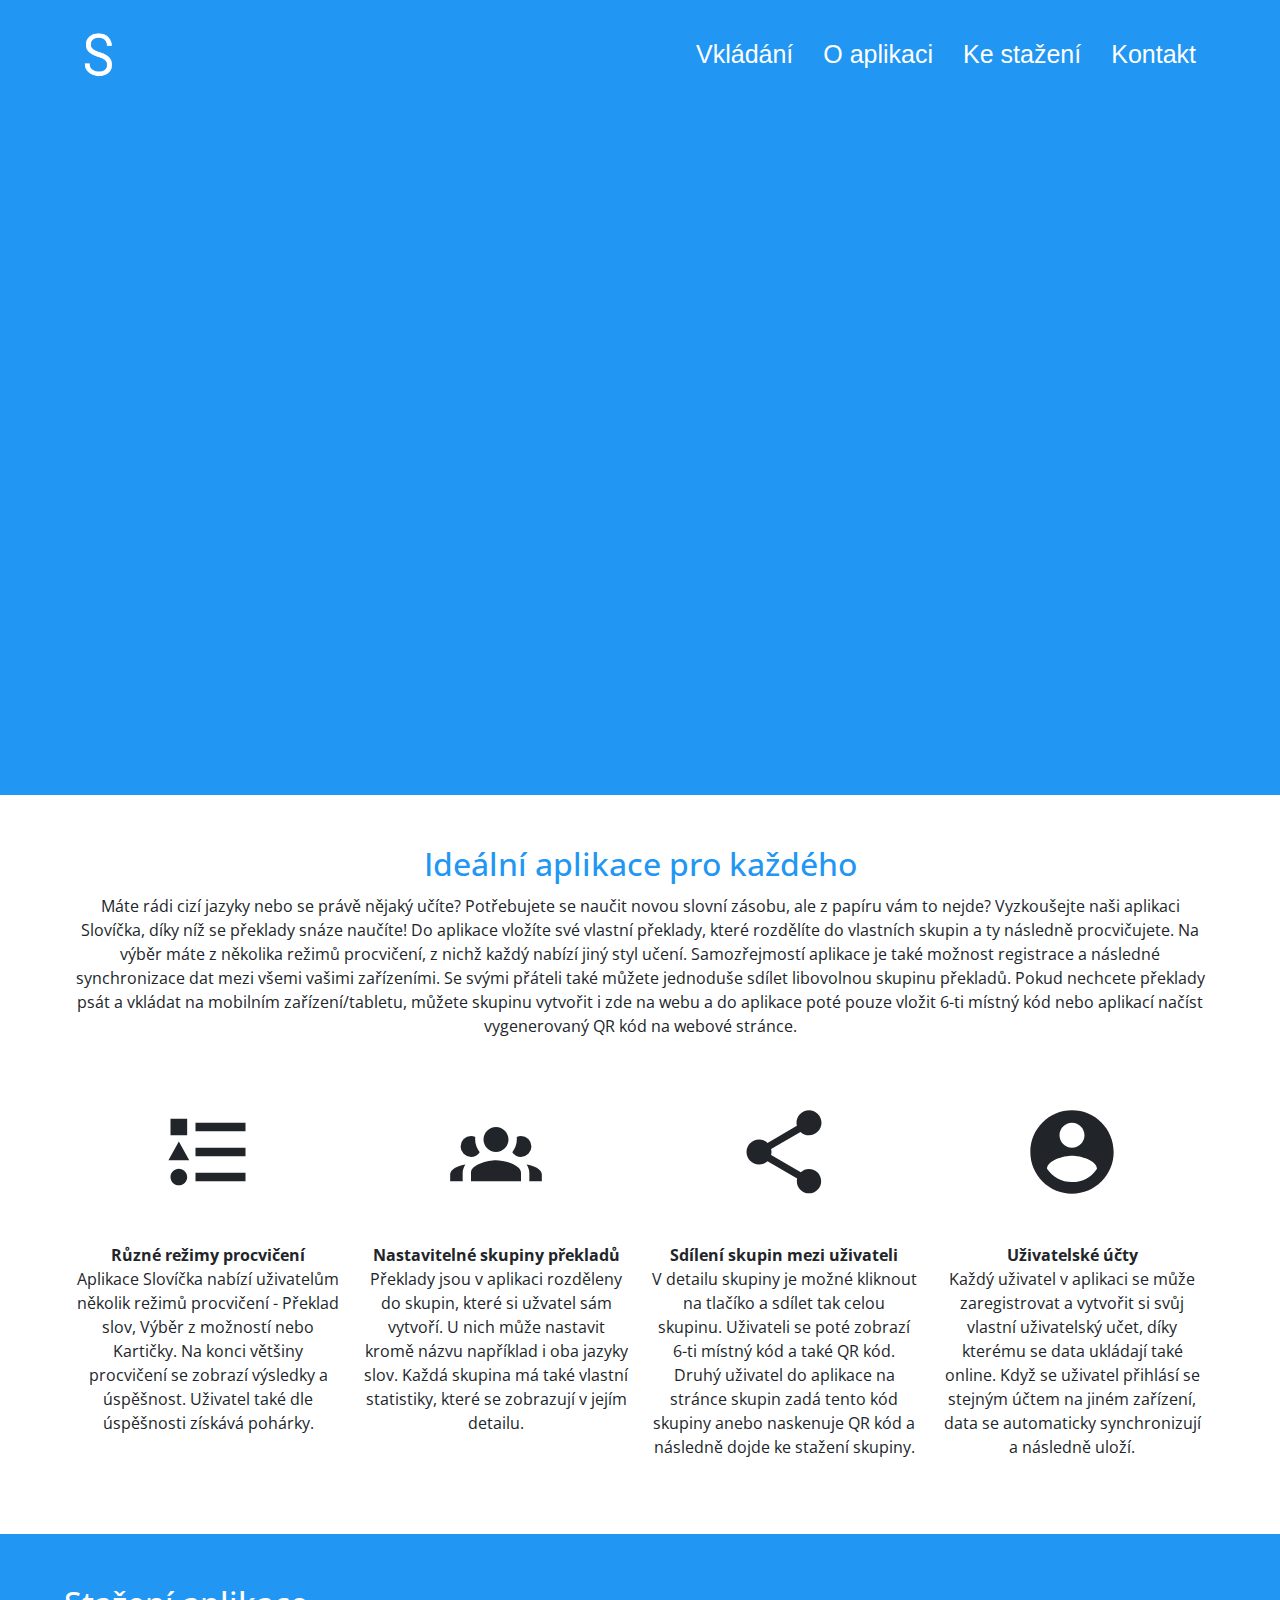
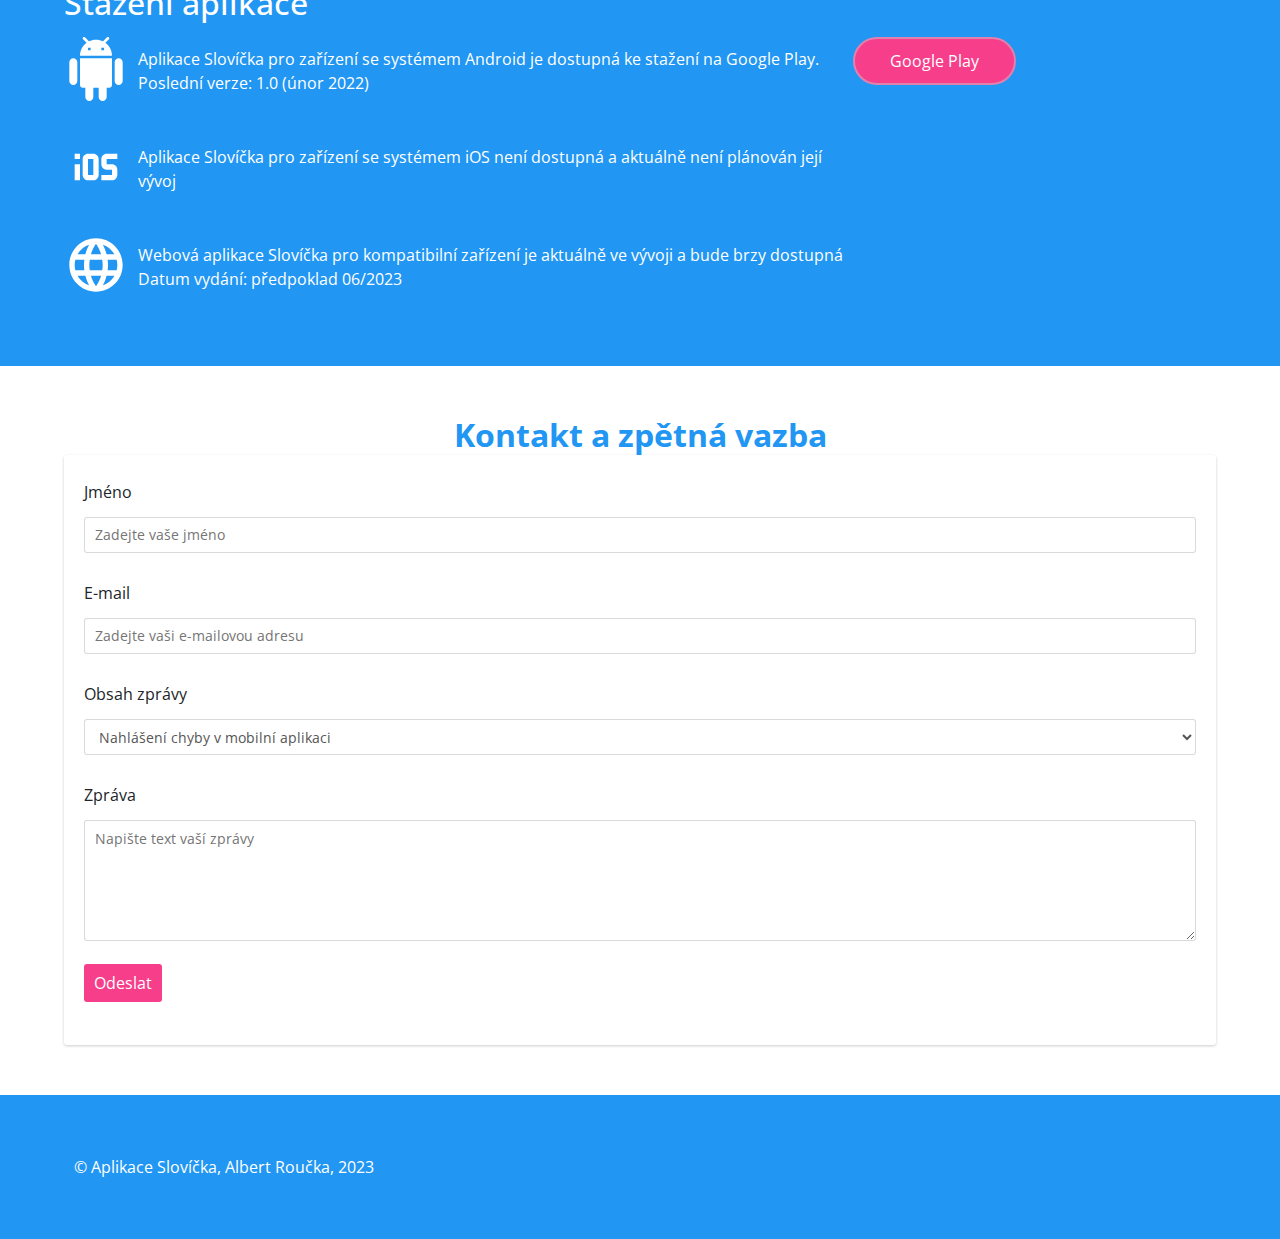
<file: index.html>
<!DOCTYPE html>
<html>
    <head>
        <meta charset="utf-8">
        <meta http-equiv="x-ua-compatible" content="ie=edge">
        <meta name="viewport" content="width=device-width, initial-scale=1, viewport-fit=cover">

        <title>Aplikace Slovíčka</title>

        <meta name="description" content="Webová stránka výukové aplikace Slovíčka">
        <meta name="generator" content="Aplikace Slovíčka">

        <!-- Apple Stuff -->
        <meta name="apple-mobile-web-app-capable" content="yes">
        <meta name="apple-mobile-web-app-status-bar-style" content="black">
        <meta name="apple-mobile-web-app-title" content="Aplikace Slovíčka">

        <!-- Google / Search Engine Tags -->
        <meta itemprop="name" content="Aplikace Slovíčka">
        <meta itemprop="description" content="Webová stránka výukové aplikace Slovíčka">
        <meta itemprop="image" content="https://cdn.grapedrop.com/uebe33058c580403ba062418fd8e8e3df/p4b1bd4970b824a638fb2b8897fffd896/ogimage.jpeg?1674572818">

        <!-- MS Tile - for Microsoft apps-->
        <meta name="msapplication-TileImage" content="https://cdn.grapedrop.com/uebe33058c580403ba062418fd8e8e3df/p4b1bd4970b824a638fb2b8897fffd896/ogimage.jpeg?1674572818">

        <!-- Facebook Meta Tags -->
        <meta property="og:type" content="website">
        <meta property="og:title" content="Aplikace Slovíčka">
        <meta property="og:description" content="Webová stránka výukové aplikace Slovíčka">
        <meta property="og:image" content="https://cdn.grapedrop.com/uebe33058c580403ba062418fd8e8e3df/p4b1bd4970b824a638fb2b8897fffd896/ogimage.jpeg?1674572818">
        <meta property="og:url" content="http://86446b0.grapedrop.net">

        <!-- Twitter Meta Tags -->
        <meta name="twitter:card" content="summary_large_image">
        <meta name="twitter:title" content="Aplikace Slovíčka">
        <meta name="twitter:description" content="Webová stránka výukové aplikace Slovíčka">
        <meta name="twitter:image" content="https://cdn.grapedrop.com/uebe33058c580403ba062418fd8e8e3df/p4b1bd4970b824a638fb2b8897fffd896/ogimage.jpeg?1674572818">

        <link rel="preconnect" href="https://fonts.gstatic.com">
        <link rel="icon" type="image/png" href="/images/favicon-32x32.png">

        <script type="application/ld+json">
        {
            "@context":"http://schema.org",
            "@type":"WebPage",
            "url":"http://86446b0.grapedrop.net",
            "description":"Webová stránka výukové aplikace Slovíčka",
            "name":"Aplikace Slovíčka",
            "image":"https://cdn.grapedrop.com/uebe33058c580403ba062418fd8e8e3df/p4b1bd4970b824a638fb2b8897fffd896/ogimage.jpeg?1674572818"
        }
        </script>

        <link rel="stylesheet" href="https://stackpath.bootstrapcdn.com/bootstrap/4.3.1/css/bootstrap.min.css">
        <link rel="stylesheet" href="https://fonts.googleapis.com/css?family=Open+Sans:regular,300,600,800,700&amp;subset=latin&amp;display=swap"/>

        <script>
            window._formUrl = "";
            window.__gRecapKey = "";
            window.postJQCnt = [];
            window.postJQ = function() {
                window._jqloaded = 1;
                postJQCnt.forEach(function(fn) { fn && fn() })
            }
        </script>

        <style>
            body { margin: 0; padding: 0; overflow-x: hidden; }
        </style>
        <style data-css-anim>
            [data-anim-type]:not([data-anim-done]) { opacity: 0; }
        </style>

        <link rel="stylesheet" href="styles/base.css">
        <link rel="stylesheet" href="styles/index-style.css">
    </head>

    <body>
        <div id="c1263" class="gpd-navbar">
            <div id="ikqk" class="gpd-container">
                <div id="ipkp" class="gdp-row">
                    <div id="iglc" class="cell"><a id="i9hyh" href="index.html" class="gpd-link-box"><img
                                alt="playstore.png"
                                src="images/playstore.png"
                                id="i38prt" /></a></div>
                    <div id="igsl" class="cell gpd-navbar__menu"><a id="imgk" href="" class="gpd-icon"><svg
                                xmlns="http://www.w3.org/2000/svg" viewBox="0 0 24 24">
                                <path d="M3 6h18v2H3V6m0 5h18v2H3v-2m0 5h18v2H3v-2z"></path>
                            </svg></a></div>
                    <div id="ixeqi" class="cell gpd-navbar__items">
                        <div id="iezcd" class="gdp-row gpd-navbar__items-grid">
                            <div id="i8fo2" class="cell gpd-navbar__item"><a id="ioibb" href="insertgroup.html"
                                    class="gpd-navbar__item-link">Vkládání<br></a></div>
                            <div id="iz47am" class="cell gpd-navbar__item"><a href="#about" id="ibo3u1"
                                    class="gpd-navbar__item-link">O aplikaci<br></a></div>
                            <div id="ibekjv" class="cell gpd-navbar__item"><a href="#download" id="ihsmlf"
                                    class="gpd-navbar__item-link">Ke stažení<br></a></div>
                            <div class="cell gpd-navbar__item"><a id="i0y7i" href="#contact"
                                    class="gpd-navbar__item-link">Kontakt<br></a></div>
                        </div>
                    </div>
                </div>
            </div>
        </div>
        <section id="iomr5" class="gpd-section">
            <div id="ir7vl" class="gpd-container">
                <div id="ipyfv" class="gdp-row">
                    <div id="id5vk" data-anim-type="fadeInLeft" class="cell">
                        <h1 id="it1eh" class="gpd-header">Výuková aplikace pro snadné učení slovní zásoby cizích jazyků</h1>
                        <div id="ib9jg" class="gpd-text">Jednoduchá intuitivní aplikace, díky které můžete jednoduše procvičovat
                            své vložené překlady, které si můžete dle libosti přizpůsobit. V aplikaci se také každý uživatel
                            může zaregistrovat a synchronizovat poté svá data.</div>
                        <div id="igk9h" class="gpd-divider"></div>
                        <a id="if18g" href="https://www.google.cz/" class="gpd-link">Google Play<br></a>
                        <a href="insertgroup.html" id="ihi3ed" class="gpd-link">Vkládání<br></a>
                    </div>
                    <div id="i2wgr" class="cell"><img id="ih2al"
                            src="/images/mobileapp.png"
                            data-anim-type="fadeInRight"/>
                    </div>
                </div>
            </div>
        </section>
        <section id="about" class="gpd-section">
            <div id="invtpd" class="gpd-container gpd-cnt">
                <h1 id="iodh9o" class="gpd-header" style="text-align: center;">Ideální aplikace pro každého</h1>
                <div id="i0j3d4" class="gpd-text">Máte rádi cizí jazyky nebo se právě nějaký učíte? Potřebujete se naučit novou
                    slovní zásobu, ale z papíru vám to nejde? Vyzkoušejte naši aplikaci Slovíčka, díky níž se překlady snáze
                    naučíte! Do aplikace vložíte své vlastní překlady, které rozdělíte do vlastních skupin a ty následně
                    procvičujete. Na výběr máte z několika režimů procvičení, z nichž každý nabízí jiný styl učení.
                    Samozřejmostí aplikace je také možnost registrace a následné synchronizace dat mezi všemi vašimi zařízeními.
                    Se svými přáteli také můžete jednoduše sdílet libovolnou skupinu překladů. Pokud nechcete překlady psát a
                    vkládat na mobilním zařízení/tabletu, můžete skupinu vytvořit i zde na webu a do aplikace poté pouze vložit
                    6-ti místný kód nebo aplikací načíst vygenerovaný QR kód na webové stránce.<br><br></div>
                <div id="i1p694" class="gdp-row gpd-grid">
                    <div id="i17ubj" class="cell gpd-clm">
                        <div id="ipo9i6" class="gdp-row gpd-grid">
                            <div class="cell gpd-clm"></div>
                            <div class="cell gpd-clm">
                                <p style="text-align:center;"><span id="i5bp4e" class="gpd-icon"><svg
                                            xmlns="http://www.w3.org/2000/svg" viewBox="0 0 24 24">
                                            <path
                                                d="M5 9.5L7.5 14h-5L5 9.5M3 4h4v4H3V4m2 16c1.1 0 2-.9 2-2s-.9-2-2-2-2 .9-2 2 .9 2 2 2M9 5v2h12V5H9m0 14h12v-2H9v2m0-6h12v-2H9v2z">
                                            </path>
                                        </svg></span></p>
                            </div>
                            <div class="cell gpd-clm"></div>
                        </div>
                        <div id="ixiq0u" class="gpd-text"><strong>Různé režimy procvičení</strong><br>Aplikace Slovíčka nabízí
                            uživatelům několik režimů procvičení - Překlad slov, Výběr z možností nebo Kartičky. Na konci
                            většiny procvičení se zobrazí výsledky a úspěšnost. Uživatel také dle úspěšnosti získává pohárky.
                        </div>
                    </div>
                    <div id="ivm4i4" class="cell gpd-clm">
                        <div id="i597cs" class="gdp-row gpd-grid">
                            <div class="cell gpd-clm"></div>
                            <div class="cell gpd-clm">
                                <p style="text-align:center;"><span id="ipr2g7" class="gpd-icon"><svg
                                            xmlns="http://www.w3.org/2000/svg" viewBox="0 0 24 24">
                                            <path
                                                d="M12 6c-1.66 0-3 1.34-3 3s1.34 3 3 3 3-1.34 3-3-1.34-3-3-3M6 8.17a2.5 2.5 0 0 0 0 5c.88 0 1.65-.46 2.09-1.14C7.42 11.18 7 10.15 7 9c0-.2 0-.4.04-.6-.32-.15-.67-.23-1.04-.23m12 0c-.37 0-.72.08-1.04.23.04.2.04.4.04.6 0 1.15-.42 2.18-1.09 3.03A2.49 2.49 0 0 0 18 13.17a2.5 2.5 0 0 0 0-5M12 14c-2 0-6 1-6 3v2h12v-2c0-2-4-3-6-3m-7.33.97C3 15.26 1 16.04 1 17.33V19h3v-2c0-.78.29-1.47.67-2.03m14.66 0c.38.56.67 1.25.67 2.03v2h3v-1.67c0-1.29-2-2.07-3.67-2.36z">
                                            </path>
                                        </svg></span></p>
                            </div>
                            <div class="cell gpd-clm"></div>
                        </div>
                        <div id="ie5naj" class="gpd-text"><strong>Nastavitelné skupiny překladů</strong><br>Překlady jsou v
                            aplikaci rozděleny do skupin, které si užvatel sám vytvoří. U nich může nastavit kromě názvu
                            například i oba jazyky slov. Každá skupina má také vlastní statistiky, které se zobrazují v jejím
                            detailu.<br></div>
                    </div>
                    <div id="ijmt2i" class="cell gpd-clm">
                        <div id="i8n5w5" class="gdp-row gpd-grid">
                            <div class="cell gpd-clm"></div>
                            <div class="cell gpd-clm">
                                <p style="text-align:center;"><span id="ig3ghn" class="gpd-icon"><svg
                                            xmlns="http://www.w3.org/2000/svg" viewBox="0 0 24 24">
                                            <path
                                                d="M18 16.08c-.76 0-1.44.3-1.96.77L8.91 12.7c.05-.23.09-.46.09-.7 0-.24-.04-.47-.09-.7l7.05-4.11c.54.5 1.25.81 2.04.81 1.66 0 3-1.34 3-3s-1.34-3-3-3-3 1.34-3 3c0 .24.04.47.09.7L8.04 9.81C7.5 9.31 6.79 9 6 9c-1.66 0-3 1.34-3 3s1.34 3 3 3c.79 0 1.5-.31 2.04-.81l7.12 4.15c-.05.21-.08.43-.08.66 0 1.61 1.31 2.91 2.92 2.91 1.61 0 2.92-1.3 2.92-2.91s-1.31-2.92-2.92-2.92z">
                                            </path>
                                        </svg></span></p>
                            </div>
                            <div class="cell gpd-clm"></div>
                        </div>
                        <div id="ikec5u" class="gpd-text"><strong>Sdílení skupin mezi uživateli</strong><br>V detailu skupiny je
                            možné kliknout na tlačíko a sdílet tak celou skupinu. Uživateli se poté zobrazí 6-ti místný kód a
                            také QR kód. Druhý uživatel do aplikace na stránce skupin zadá tento kód skupiny anebo naskenuje QR
                            kód a následně dojde ke stažení skupiny.</div>
                    </div>
                    <div id="iyeitg" class="cell gpd-clm">
                        <div id="ihs8yo" class="gdp-row gpd-grid">
                            <div class="cell gpd-clm"></div>
                            <div class="cell gpd-clm">
                                <p style="text-align:center;"><span id="i43uyb" class="gpd-icon"><svg
                                            xmlns="http://www.w3.org/2000/svg" viewBox="0 0 24 24">
                                            <path
                                                d="M12 19.2c-2.5 0-4.71-1.28-6-3.2.03-2 4-3.1 6-3.1s5.97 1.1 6 3.1a7.232 7.232 0 0 1-6 3.2M12 5c1.66 0 3 1.34 3 3s-1.34 3-3 3-3-1.34-3-3 1.34-3 3-3m0-3C6.48 2 2 6.48 2 12s4.48 10 10 10 10-4.48 10-10c0-5.53-4.5-10-10-10z">
                                            </path>
                                        </svg></span></p>
                            </div>
                            <div class="cell gpd-clm"></div>
                        </div>
                        <div id="iiygjl" class="gpd-text"><strong>​​​​​​​Uživatelské účty</strong><br>Každý uživatel v aplikaci
                            se může zaregistrovat a vytvořit si svůj vlastní uživatelský učet, díky kterému se data ukládají
                            také online. Když se uživatel přihlásí se stejným účtem na jiném zařízení, data se automaticky
                            synchronizují a následně uloží.</div>
                    </div>
                </div>
            </div>
        </section>
        <section id="download" class="gpd-section">
            <div id="iniyzc" class="gpd-container gpd-cnt">
                <h1 id="i7aymc" class="gpd-header">Stažení aplikace</h1>
                <div id="ic59dk" class="gdp-row gpd-grid">
                    <div id="iep0r" class="cell gpd-clm"><span id="itf205" class="gpd-icon"><svg
                                xmlns="http://www.w3.org/2000/svg" viewBox="0 0 24 24">
                                <path
                                    d="M15 5h-1V4h1m-5 1H9V4h1m5.53-1.84L16.84.85c.19-.19.19-.51 0-.71a.513.513 0 0 0-.71 0l-1.48 1.48C13.85 1.23 12.95 1 12 1c-.96 0-1.86.23-2.66.63L7.85.14a.501.501 0 0 0-.7 0c-.2.2-.2.52 0 .71l1.31 1.31C6.97 3.26 6 5 6 7h12c0-2-1-3.75-2.47-4.84M20.5 8c-.83 0-1.5.67-1.5 1.5v7c0 .83.67 1.5 1.5 1.5s1.5-.67 1.5-1.5v-7c0-.83-.67-1.5-1.5-1.5m-17 0C2.67 8 2 8.67 2 9.5v7c0 .83.67 1.5 1.5 1.5S5 17.33 5 16.5v-7C5 8.67 4.33 8 3.5 8M6 18c0 .55.45 1 1 1h1v3.5c0 .83.67 1.5 1.5 1.5s1.5-.67 1.5-1.5V19h2v3.5c0 .83.67 1.5 1.5 1.5s1.5-.67 1.5-1.5V19h1c.55 0 1-.45 1-1V8H6v10z">
                                </path>
                            </svg></span></div>
                    <div id="irfr7v" class="cell gpd-clm">
                        <div id="iuydne" class="gpd-text">Aplikace Slovíčka&nbsp;pro zařízení se systémem Android je dostupná ke
                            stažení na Google Play.<br>Poslední verze: 1.0 (únor 2022)</div>
                    </div>
                    <div id="i6941b" class="cell gpd-clm"><a href="https://www.google.cz/" id="iturfc" class="gpd-link">Google Play<br></a></div>
                </div>
                <div id="i7j8kl" class="gdp-row gpd-grid">
                    <div id="itxfz9" class="cell gpd-clm"><span id="i7w8ud" class="gpd-icon"><svg
                                xmlns="http://www.w3.org/2000/svg" viewBox="0 0 24 24">
                                <path
                                    d="M20 9V7h-4c-1.1 0-2 .9-2 2v2c0 1.1.9 2 2 2h2v2h-4v2h4c1.1 0 2-.9 2-2v-2c0-1.1-.9-2-2-2h-2V9m-5 6H9V9h2m0-2H9c-1.1 0-2 .9-2 2v6c0 1.1.9 2 2 2h2c1.1 0 2-.9 2-2V9c0-1.1-.9-2-2-2M4 17h2v-6H4m0-2h2V7H4v2z">
                                </path>
                            </svg></span></div>
                    <div id="i5p6wl" class="cell gpd-clm">
                        <div id="i2qwis" class="gpd-text">Aplikace Slovíčka&nbsp;pro zařízení se systémem iOS není&nbsp;dostupná
                            a aktuálně není plánován její vývoj<br></div>
                    </div>
                    <div id="i4qylg" class="cell gpd-clm"></div>
                </div>
                <div id="icxbli" class="gdp-row gpd-grid">
                    <div id="i0kb0h" class="cell gpd-clm"><span id="i176qf" class="gpd-icon"><svg
                                xmlns="http://www.w3.org/2000/svg" viewBox="0 0 24 24">
                                <path
                                    d="M16.36 14c.08-.66.14-1.32.14-2 0-.68-.06-1.34-.14-2h3.38c.16.64.26 1.31.26 2s-.1 1.36-.26 2m-5.15 5.56c.6-1.11 1.06-2.31 1.38-3.56h2.95a8.03 8.03 0 0 1-4.33 3.56M14.34 14H9.66c-.1-.66-.16-1.32-.16-2 0-.68.06-1.35.16-2h4.68c.09.65.16 1.32.16 2 0 .68-.07 1.34-.16 2M12 19.96c-.83-1.2-1.5-2.53-1.91-3.96h3.82c-.41 1.43-1.08 2.76-1.91 3.96M8 8H5.08A7.923 7.923 0 0 1 9.4 4.44C8.8 5.55 8.35 6.75 8 8m-2.92 8H8c.35 1.25.8 2.45 1.4 3.56A8.008 8.008 0 0 1 5.08 16m-.82-2C4.1 13.36 4 12.69 4 12s.1-1.36.26-2h3.38c-.08.66-.14 1.32-.14 2 0 .68.06 1.34.14 2M12 4.03c.83 1.2 1.5 2.54 1.91 3.97h-3.82c.41-1.43 1.08-2.77 1.91-3.97M18.92 8h-2.95a15.65 15.65 0 0 0-1.38-3.56c1.84.63 3.37 1.9 4.33 3.56M12 2C6.47 2 2 6.5 2 12c0 5.52 4.48 10 10 10s10-4.48 10-10S17.52 2 12 2z">
                                </path>
                            </svg></span></div>
                    <div id="idpmct" class="cell gpd-clm">
                        <div id="i6j76g" class="gpd-text">Webová aplikace Slovíčka&nbsp;pro kompatibilní zařízení je aktuálně ve
                            vývoji a bude brzy dostupná<br>Datum vydání: předpoklad 06/2023</div>
                    </div>
                    <div id="im9mb3" class="cell gpd-clm"></div>
                </div>
            </div>
        </section>
        <section id="contact" class="gpd-section">
            <div class="gpd-container gpd-cnt">
                <h1 id="itl0tw" class="gpd-header" style="text-align: center;">Kontakt a zpětná vazba</h1>
                <form method="POST" action="https://formsubmit.co/2388bf22fdddc4368bf35d4351c2b70a" data-redirect="" class="form">
                    <div class="form-group"><label id="igz3id" class="label">Jméno<br></label><input type="text"
                            placeholder="Zadejte vaše jméno" name="firstname" id="iomfy1" class="input" /></div>
                    <div class="form-group"><label id="iaklrl" class="label">E-mail</label><input type="email"
                            placeholder="Zadejte vaši e-mailovou adresu" name="email" id="i6xptm" class="input" /></div>
                    <div class="form-group"><label id="i4irgr" class="label">Obsah zprávy</label><select type="text"
                            name="options" id="i18vb3" class="select">
                            <option value="Nahlášení chyby v mobilní aplikaci">Nahlášení chyby v mobilní aplikaci</option>
                            <option value="Nahlášení chyby na webové stránce">Nahlášení chyby na webové stránce</option>
                            <option value="Návrhy na vylepšení/nové funkce">Návrhy na vylepšení/nové funkce</option>
                            <option value="Ostatní">Ostatní</option>
                        </select></div>
                    <div class="form-group"><label id="im5csf" class="label">Zpráva</label><textarea name="message"
                            rows="5" placeholder="Napište text vaší zprávy" id="iage5i" class="textarea"></textarea></div>
                    <div class="form-group"><button type="submit" id="ictkyc" class="button">Odeslat</button></div>
                    <div data-form-state="success" id="iwtwfq" class="state-success">Děkujeme vám, formulář byl úspěšně odeslán!</div>
                    <div data-form-state="error" id="ic1mkg" class="state-error">Při odesílání formuláře došlo k chybě, zkotrolujte vyplnění formuláře!</div>
                </form>
            </div>
        </section>
        <section id="i971sq" class="gpd-section">
            <div id="iuxxzt" class="gpd-container gpd-cnt">
                <div id="i0770l" class="gpd-text">© Aplikace Slovíčka, Albert Roučka, 2023<br></div>
            </div>
        </section>         

                    
        <script>var items = document.querySelectorAll('#imgk');
          for (var i = 0, len = items.length; i < len; i++) {
            (function(){
                var t,e=0,n='gjs-collapse',r='max-height',o='ease-in-out',i=.25,a=function(){var t,e=document.createElement('void'),n={transition:'transitionend',OTransition:'oTransitionEnd',MozTransition:'transitionend',WebkitTransition:'webkitTransitionEnd'};for(t in n)if(void 0!==e.style[t])return n[t]}(),s=function(t){e=1;var n=function(t){var e=window.getComputedStyle(t),n=e.display,o=parseInt(e[r]);if('none'!==n&&'0'!==o)return t.offsetHeight;t.style.height='auto',t.style.display='block',t.style.position='absolute',t.style.visibility='hidden';var i=t.offsetHeight;return t.style.height='',t.style.display='',t.style.position='',t.style.visibility='',i}(t),a=t.style;a.display='block',a.transition=r+' '+i+'s '+o,a.overflowY='hidden',''==a[r]&&(a[r]=0),0==parseInt(a[r])?(a[r]='0',setTimeout(function(){a[r]=n+'px'},10)):a[r]='0'};n in this||this.addEventListener('click',function(n){if(n.preventDefault(),!e){var o=this.closest('.gpd-navbar').querySelector(".gpd-navbar__items");s(o),t||(o.addEventListener(a,function(){e=0;var t=o.style;0==parseInt(t[r])&&(t.display='',t[r]='')}),t=1)}}),this[n]=1
                }.bind(items[i]))();
          }
        </script>
        
        <script>!function(t){var e={};function n(r){if(e[r])return e[r].exports;var o=e[r]={i:r,l:!1,exports:{}};return t[r].call(o.exports,o,o.exports,n),o.l=!0,o.exports}return n.m=t,n.c=e,n.d=function(t,e,r){n.o(t,e)||Object.defineProperty(t,e,{enumerable:!0,get:r})},n.r=function(t){'undefined'!=typeof Symbol&&Symbol.toStringTag&&Object.defineProperty(t,Symbol.toStringTag,{value:'Module'}),Object.defineProperty(t,'__esModule',{value:!0})},n.t=function(t,e){if(1&e&&(t=n(t)),8&e)return t;if(4&e&&'object'==typeof t&&t&&t.__esModule)return t;var r=Object.create(null);if(n.r(r),Object.defineProperty(r,'default',{enumerable:!0,value:t}),2&e&&'string'!=typeof t)for(var o in t)n.d(r,o,function(e){return t[e]}.bind(null,o));return r},n.n=function(t){var e=t&&t.__esModule?function(){return t['default']}:function(){return t};return n.d(e,'a',e),e},n.o=function(t,e){return Object.prototype.hasOwnProperty.call(t,e)},n.p="/",n(n.s=8)}({8:function(t,e,n){t.exports=n("85F9")},"85F9":function(t,e){var n=window,r=void 0!==document.body.style.animationName,o=Math.max(document.documentElement.clientWidth||0,window.innerWidth||0),i=function(t,e,n,r){return t.addEventListener(e,n,r)},a=function(t,e){for(var n=0,r=(t||[]).length;n<r;n++)e(t[n])},u=!1;try{i(n,'e',null,{get passive(){u=!0}})}catch(t){}setTimeout(function(){var t='data-anim-type',e='data-anim-br',n='data-anim-done',a='animationstart',d=100,c=window.requestAnimationFrame||function(t){return window.setTimeout(t,16.66)},f=document.querySelectorAll("[".concat(t,"]")),l=function(t){var e=t.getBoundingClientRect(),n=e.top,r=e.bottom,o=window.innerHeight,i=document.documentElement.clientHeight,a=o||i;return n<=0&&r>=d||r>=a&&n<=a-d||n>=0&&r<=a},m=function t(e){var r=e.target;r.setAttribute(n,1),function(t,e,n,r){t.removeEventListener(e,n,r)}(r,a,t)};function s(){for(var r=0,u=f.length;r<u;r++){var d=f[r],c=d.getAttribute(n);if(!c){var s=d.getAttribute(e),p=s&&o<=parseFloat(s);c||p||!l(d)?!c&&p&&d.setAttribute(n,1):(d.style.animationName=d.getAttribute(t),i(d,a,m))}}}if(r)window.addEventListener('scroll',function(){return c(s)},!!u&&{passive:!0}),s();else{var p=document.querySelector('style[data-css-anim]');p&&(p.innerHTML='')}});var d;d=function(){var t='data-form-state',e=$("[".concat(t,"]"));e.hide();var n=function(n,r){n&&n.preventDefault();var o=$(r),i=(r.getAttribute('action')||window._formUrl||'').trim(),a=new FormData(r),u={},d=r.getAttribute('name'),c=r.getAttribute('data-redirect');for(var f in d&&a.append('__name',d),a.append('__meta',JSON.stringify(r.__meta||{})),a.append('__ua',navigator.userAgent),a.append('__lang',navigator.language||navigator.userLanguage),a.append('__tz',Intl&&Intl.DateTimeFormat().resolvedOptions().timeZone),o.find('[type=radio], [type=checkbox]').each(function(){var t=this.name;if(this.checked||u[t])return u[t]=1,void 0;u[t]=0}),u)u[f]||a.append(f,'');$.ajax({url:i,method:'POST',processData:!1,contentType:!1,data:a}).done(function(){e.hide(),o.find('> *').fadeOut(),o.find("[".concat(t,"=success]")).stop(1).fadeIn(),c&&setTimeout(function(){window.location.href=c},1e3)}).fail(function(){e.hide(),o.find("[".concat(t,"=error]")).stop(1).fadeIn().delay(3e3).fadeOut()})};window.__formSubmit=n,a(document.querySelectorAll('form'),function(t){var e={};a(t.elements,function(t){t.name&&(e[t.name]={type:t.type||'text',required:t.required})}),t.__meta=e,t.onsubmit=function(e){return n(e,t)}})},window._jqloaded?d():window.postJQCnt.push(d)}});</script>
        
        <script async src="https://ajax.googleapis.com/ajax/libs/jquery/3.2.1/jquery.min.js" onload="postJQ()"></script>
        <script async src="https://stackpath.bootstrapcdn.com/bootstrap/4.3.1/js/bootstrap.bundle.min.js"></script>
        <script src="app.js"></script>
    </body>
</html>
</file>
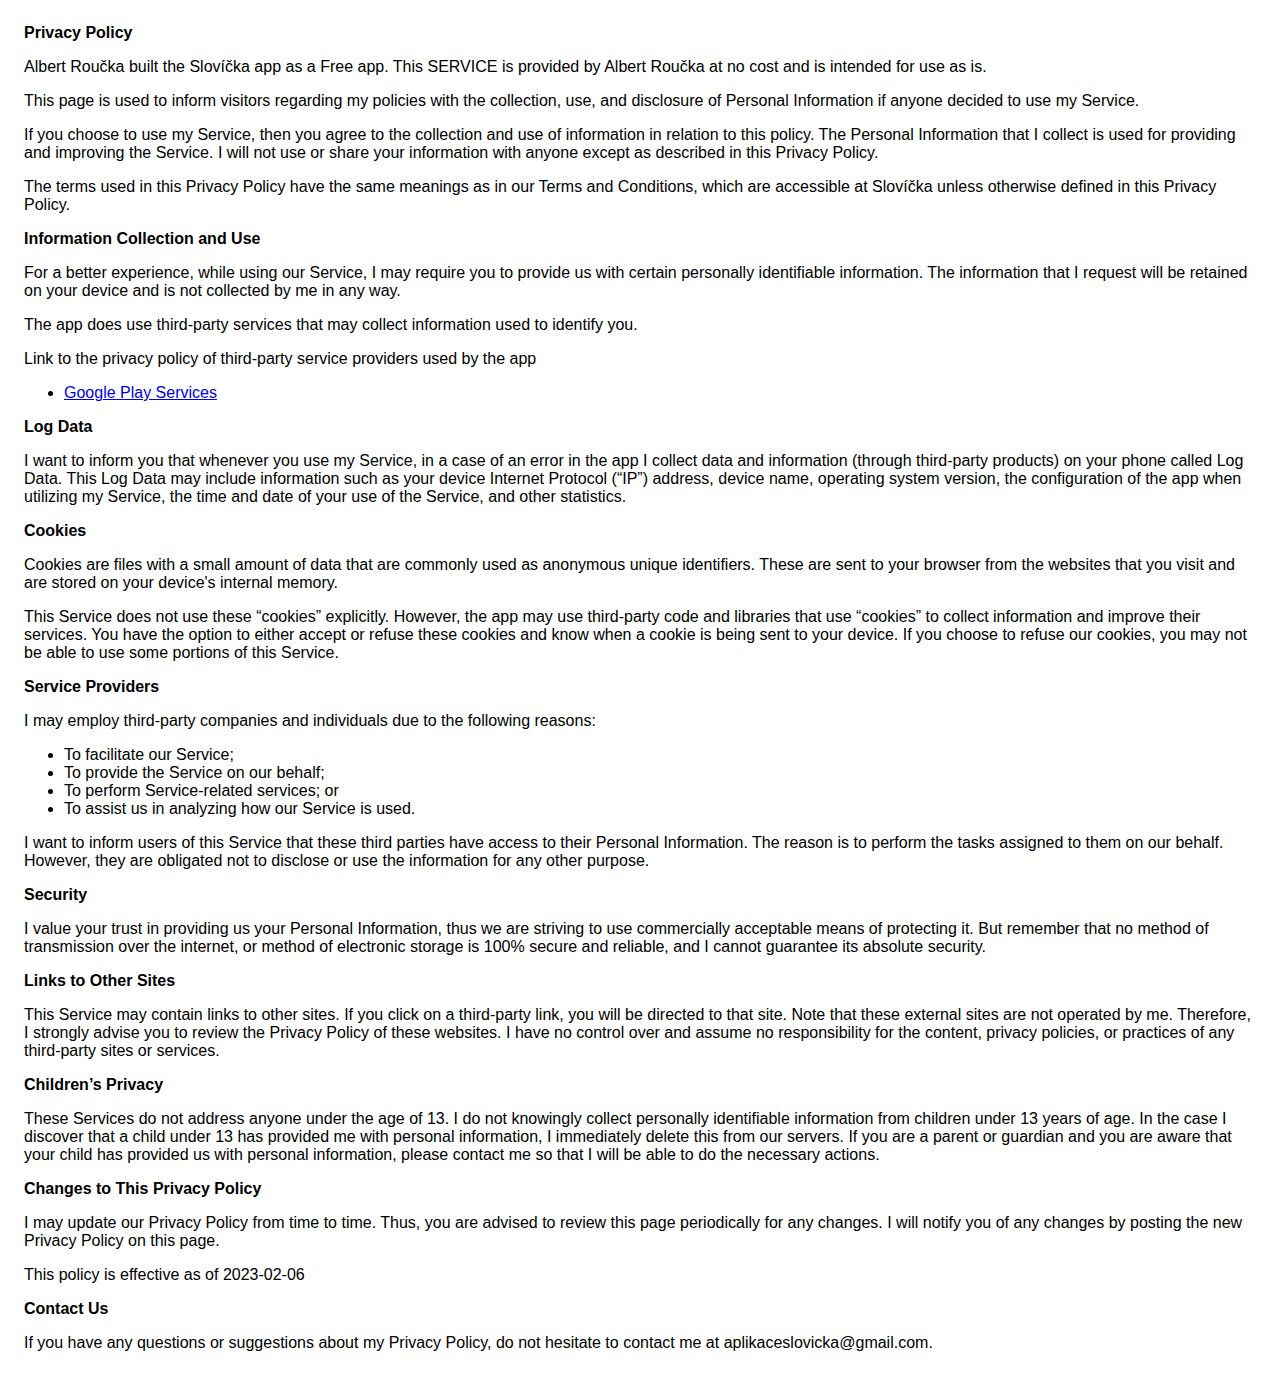
<file: privacypolicy.html>
<!DOCTYPE html>
    <html>
    <head>
      <meta charset='utf-8'>
      <meta name='viewport' content='width=device-width'>
      <title>Privacy Policy</title>
      <style> body { font-family: 'Helvetica Neue', Helvetica, Arial, sans-serif; padding:1em; } </style>
    </head>
    <body>
    <strong>Privacy Policy</strong> <p>
                  Albert Roučka built the Slovíčka app as
                  a Free app. This SERVICE is provided by
                  Albert Roučka at no cost and is intended for use as
                  is.
                </p> <p>
                  This page is used to inform visitors regarding my
                  policies with the collection, use, and disclosure of Personal
                  Information if anyone decided to use my Service.
                </p> <p>
                  If you choose to use my Service, then you agree to
                  the collection and use of information in relation to this
                  policy. The Personal Information that I collect is
                  used for providing and improving the Service. I will not use or share your information with
                  anyone except as described in this Privacy Policy.
                </p> <p>
                  The terms used in this Privacy Policy have the same meanings
                  as in our Terms and Conditions, which are accessible at
                  Slovíčka unless otherwise defined in this Privacy Policy.
                </p> <p><strong>Information Collection and Use</strong></p> <p>
                  For a better experience, while using our Service, I
                  may require you to provide us with certain personally
                  identifiable information. The information that
                  I request will be retained on your device and is not collected by me in any way.
                </p> <div><p>
                    The app does use third-party services that may collect
                    information used to identify you.
                  </p> <p>
                    Link to the privacy policy of third-party service providers used
                    by the app
                  </p> <ul><li><a href="https://www.google.com/policies/privacy/" target="_blank" rel="noopener noreferrer">Google Play Services</a></li><!----><!----><!----><!----><!----><!----><!----><!----><!----><!----><!----><!----><!----><!----><!----><!----><!----><!----><!----><!----><!----><!----><!----><!----><!----><!----><!----></ul></div> <p><strong>Log Data</strong></p> <p>
                  I want to inform you that whenever you
                  use my Service, in a case of an error in the app
                  I collect data and information (through third-party
                  products) on your phone called Log Data. This Log Data may
                  include information such as your device Internet Protocol
                  (“IP”) address, device name, operating system version, the
                  configuration of the app when utilizing my Service,
                  the time and date of your use of the Service, and other
                  statistics.
                </p> <p><strong>Cookies</strong></p> <p>
                  Cookies are files with a small amount of data that are
                  commonly used as anonymous unique identifiers. These are sent
                  to your browser from the websites that you visit and are
                  stored on your device's internal memory.
                </p> <p>
                  This Service does not use these “cookies” explicitly. However,
                  the app may use third-party code and libraries that use
                  “cookies” to collect information and improve their services.
                  You have the option to either accept or refuse these cookies
                  and know when a cookie is being sent to your device. If you
                  choose to refuse our cookies, you may not be able to use some
                  portions of this Service.
                </p> <p><strong>Service Providers</strong></p> <p>
                  I may employ third-party companies and
                  individuals due to the following reasons:
                </p> <ul><li>To facilitate our Service;</li> <li>To provide the Service on our behalf;</li> <li>To perform Service-related services; or</li> <li>To assist us in analyzing how our Service is used.</li></ul> <p>
                  I want to inform users of this Service
                  that these third parties have access to their Personal
                  Information. The reason is to perform the tasks assigned to
                  them on our behalf. However, they are obligated not to
                  disclose or use the information for any other purpose.
                </p> <p><strong>Security</strong></p> <p>
                  I value your trust in providing us your
                  Personal Information, thus we are striving to use commercially
                  acceptable means of protecting it. But remember that no method
                  of transmission over the internet, or method of electronic
                  storage is 100% secure and reliable, and I cannot
                  guarantee its absolute security.
                </p> <p><strong>Links to Other Sites</strong></p> <p>
                  This Service may contain links to other sites. If you click on
                  a third-party link, you will be directed to that site. Note
                  that these external sites are not operated by me.
                  Therefore, I strongly advise you to review the
                  Privacy Policy of these websites. I have
                  no control over and assume no responsibility for the content,
                  privacy policies, or practices of any third-party sites or
                  services.
                </p> <p><strong>Children’s Privacy</strong></p> <div><p>
                    These Services do not address anyone under the age of 13.
                    I do not knowingly collect personally
                    identifiable information from children under 13 years of age. In the case
                    I discover that a child under 13 has provided
                    me with personal information, I immediately
                    delete this from our servers. If you are a parent or guardian
                    and you are aware that your child has provided us with
                    personal information, please contact me so that
                    I will be able to do the necessary actions.
                  </p></div> <!----> <p><strong>Changes to This Privacy Policy</strong></p> <p>
                  I may update our Privacy Policy from
                  time to time. Thus, you are advised to review this page
                  periodically for any changes. I will
                  notify you of any changes by posting the new Privacy Policy on
                  this page.
                </p> <p>This policy is effective as of 2023-02-06</p> <p><strong>Contact Us</strong></p> <p>
                  If you have any questions or suggestions about my
                  Privacy Policy, do not hesitate to contact me at aplikaceslovicka@gmail.com.
                </p> 
        </body>
    </html>
</file>
<file: styles/base.css>
*,:after,:before{box-sizing:border-box}body{font-family:-apple-system,system-ui,BlinkMacSystemFont,Segoe UI,Open Sans,Roboto,Helvetica Neue,Helvetica,Arial,sans-serif}.gpd-container{width:90%;padding:25px 0;margin:0 auto;max-width:1200px}.gpd-section{display:flex;padding:50px 0}.gpd-image-block{height:200px;background-color:#ccc;width:auto}.gpd-icon{vertical-align:middle;fill:currentColor;width:64px;height:64px}.gpd-icon,.gpd-link,.gpd-link-box,.gpd-text{display:inline-block;text-decoration:none;color:inherit}.gpd-link,.gpd-link-box,.gpd-text{vertical-align:top;padding:10px;max-width:100%}.gpd-link-box{padding:5px}.gpd-link{color:#d983a6}img{max-width:100%;vertical-align:middle}h1{font-size:2rem}b,i,img,label,small,span,u{display:inline-block}.container{width:90%;max-width:1200px;margin-left:auto;margin-right:auto}.card{border-radius:3px;background-color:#fff;box-shadow:0 1px 3px 0 rgba(0,0,0,.2);padding:15px;margin-bottom:15px}.form-group,.form-group-gut{min-height:10px;padding-bottom:7px}.form-group-gut{padding-right:10px}@media (max-width:768px){.form-group-gut{padding-right:0}}.button,.button-full,.input,.input-padding,.label-group,.select,.textarea{padding:7px 10px}.button,.button-full,.form,.input,.input-radius,.label-group,.select,.textarea{border-radius:3px}.input,.input-border,.select,.textarea{border:1px solid rgba(0,0,0,.15)}.svg-link{display:inline-block}.link{color:#dc659b}.link,.link-svg{text-decoration:none}.link-svg{padding:5px;display:inline-block;color:inherit;opacity:.7;transition:color .25s;height:28px;width:28px;margin:0 7.5px}.link-svg:hover{color:#dc659b;opacity:1}.input,.select,.textarea{height:36px;background-color:#fff;width:100%;color:#555;display:block;font-size:14px}.input-group{height:36px;display:table;border-collapse:separate}.input-group .button,.input-group .button-full,.input-group .input,.input-group .select,.input-group .textarea{display:table-cell;vertical-align:middle}.textarea{height:auto}.label-group{border:1px solid rgba(0,0,0,.15);background-color:rgba(0,0,0,.05)}.form{background-color:#fff;box-shadow:0 1px 3px 0 rgba(0,0,0,.2);padding:20px}.label{display:inline-block;padding:5px 0}.label-checkbox{vertical-align:middle;line-height:2rem}.checkbox,.checkbox-label,.radio,.radio-label{margin-right:10px}.button,.button-full{display:inline-block;background-color:#dc659b;color:#fff;border:none;cursor:pointer;transition:all .2s}.button-full{width:100%}.input-group{min-height:10px;display:flex}.input-group :not(:first-child):not(:last-child){border-radius:0}.input-group :first-child:not(:last-child){border-bottom-right-radius:0;border-top-right-radius:0}.input-group :last-child:not(:first-child){border-bottom-left-radius:0;border-top-left-radius:0}.input-group .input-group-addon,.input-group .input-group-btn{flex:1 0 auto}.state,.state-error,.state-success{color:#fff;padding:10px;text-align:center;border-radius:3px}.state-success{display:none;background-color:#4ba74b}.state-error{display:none;background-color:#de5454}.nav-items{display:inline-block;float:right}.navbar{background-color:#222;color:#ddd;min-height:50px;width:100%}.navbar-container{max-width:950px;margin:0 auto;width:95%}.navbar-container:after{content:"";clear:both;display:block}.navbar-brand{vertical-align:top;display:inline-block;padding:5px;min-height:50px;min-width:50px;color:inherit;text-decoration:none}.navbar-items{padding:10px 0;display:block;float:right;margin:0}.navbar-item{margin:0;color:inherit;text-decoration:none;display:inline-block;padding:10px 15px}.burger{margin:10px 0;width:45px;padding:5px 10px;display:none;float:right;cursor:pointer}.burger-line{padding:1px;background-color:#fff;margin:5px 0}.quote{line-height:1.5rem}.footer-copyright{text-align:center;padding-top:20px;opacity:.7}.footer-link,.footer-link-svg,.header-link,.header-link-svg{padding:7px 5px;display:inline-block;text-decoration:none;color:inherit;opacity:.7;transition:color .25s}.footer-link-svg,.header-link-svg{height:28px;width:28px;margin:0 15px 0 0}.footer-link-svg:hover,.footer-link:hover,.header-link-svg:hover,.header-link:hover{color:#dc659b;opacity:1}.footer-details{padding:5px;line-height:1.5rem}.footer-socials{padding:10px 0}.footer-form{padding-top:10px}.header-link-svg{margin:0 5px}.header-socials{margin-left:25px;display:inline-block;vertical-align:middle}.gdp-row,.row{display:flex;justify-content:flex-start;align-items:stretch;flex-wrap:nowrap;padding:10px;min-height:75px;flex-direction:row}@media (max-width:768px){.gdp-row,.row{flex-wrap:wrap}}.cell,.cell-gut,.gdp-cell,.gdp-cell-gut{flex-grow:1;flex-basis:100%;padding:5px}.cell-gut,.gdp-cell-gut{padding-right:15px}@media (max-width:768px){.cell-gut,.gdp-cell-gut{padding-right:0}}@media (max-width:768px){.burger{display:block}.nav-items{display:none;width:100%}.navbar-items{width:100%}.navbar-item{display:block}}[data-anim-type]{-webkit-animation-duration:1s;animation-duration:1s;-webkit-animation-timing-function:ease-in-out;animation-timing-function:ease-in-out;-webkit-animation-iteration-count:1;animation-iteration-count:1}@-webkit-keyframes bounce{0%,20%,53%,80%,to{-webkit-animation-timing-function:cubic-bezier(.215,.61,.355,1);animation-timing-function:cubic-bezier(.215,.61,.355,1);transform:translateZ(0)}40%,43%{-webkit-animation-timing-function:cubic-bezier(.755,.05,.855,.06);animation-timing-function:cubic-bezier(.755,.05,.855,.06);transform:translate3d(0,-30px,0)}70%{-webkit-animation-timing-function:cubic-bezier(.755,.05,.855,.06);animation-timing-function:cubic-bezier(.755,.05,.855,.06);transform:translate3d(0,-15px,0)}90%{transform:translate3d(0,-4px,0)}}@keyframes bounce{0%,20%,53%,80%,to{-webkit-animation-timing-function:cubic-bezier(.215,.61,.355,1);animation-timing-function:cubic-bezier(.215,.61,.355,1);transform:translateZ(0)}40%,43%{-webkit-animation-timing-function:cubic-bezier(.755,.05,.855,.06);animation-timing-function:cubic-bezier(.755,.05,.855,.06);transform:translate3d(0,-30px,0)}70%{-webkit-animation-timing-function:cubic-bezier(.755,.05,.855,.06);animation-timing-function:cubic-bezier(.755,.05,.855,.06);transform:translate3d(0,-15px,0)}90%{transform:translate3d(0,-4px,0)}}@-webkit-keyframes flash{0%,50%,to{opacity:1}25%,75%{opacity:0}}@keyframes flash{0%,50%,to{opacity:1}25%,75%{opacity:0}}@-webkit-keyframes pulse{0%{transform:scaleX(1)}50%{transform:scale3d(1.05,1.05,1.05)}to{transform:scaleX(1)}}@keyframes pulse{0%{transform:scaleX(1)}50%{transform:scale3d(1.05,1.05,1.05)}to{transform:scaleX(1)}}@-webkit-keyframes shake{0%,to{transform:translateZ(0)}10%,30%,50%,70%,90%{transform:translate3d(-10px,0,0)}20%,40%,60%,80%{transform:translate3d(10px,0,0)}}@keyframes shake{0%,to{transform:translateZ(0)}10%,30%,50%,70%,90%{transform:translate3d(-10px,0,0)}20%,40%,60%,80%{transform:translate3d(10px,0,0)}}@-webkit-keyframes tada{0%{transform:scaleX(1)}10%,20%{transform:scale3d(.9,.9,.9) rotate(-3deg)}30%,50%,70%,90%{transform:scale3d(1.1,1.1,1.1) rotate(3deg)}40%,60%,80%{transform:scale3d(1.1,1.1,1.1) rotate(-3deg)}to{transform:scaleX(1)}}@keyframes tada{0%{transform:scaleX(1)}10%,20%{transform:scale3d(.9,.9,.9) rotate(-3deg)}30%,50%,70%,90%{transform:scale3d(1.1,1.1,1.1) rotate(3deg)}40%,60%,80%{transform:scale3d(1.1,1.1,1.1) rotate(-3deg)}to{transform:scaleX(1)}}@-webkit-keyframes heartBeat{0%{transform:scale(1)}14%{transform:scale(1.3)}28%{transform:scale(1)}42%{transform:scale(1.3)}70%{transform:scale(1)}}@keyframes heartBeat{0%{transform:scale(1)}14%{transform:scale(1.3)}28%{transform:scale(1)}42%{transform:scale(1.3)}70%{transform:scale(1)}}@-webkit-keyframes bounceIn{0%,20%,40%,60%,80%,to{-webkit-animation-timing-function:cubic-bezier(.215,.61,.355,1);animation-timing-function:cubic-bezier(.215,.61,.355,1)}0%{opacity:0;transform:scale3d(.3,.3,.3)}20%{transform:scale3d(1.1,1.1,1.1)}40%{transform:scale3d(.9,.9,.9)}60%{opacity:1;transform:scale3d(1.03,1.03,1.03)}80%{transform:scale3d(.97,.97,.97)}to{opacity:1;transform:scaleX(1)}}@keyframes bounceIn{0%,20%,40%,60%,80%,to{-webkit-animation-timing-function:cubic-bezier(.215,.61,.355,1);animation-timing-function:cubic-bezier(.215,.61,.355,1)}0%{opacity:0;transform:scale3d(.3,.3,.3)}20%{transform:scale3d(1.1,1.1,1.1)}40%{transform:scale3d(.9,.9,.9)}60%{opacity:1;transform:scale3d(1.03,1.03,1.03)}80%{transform:scale3d(.97,.97,.97)}to{opacity:1;transform:scaleX(1)}}@-webkit-keyframes bounceInDown{0%,60%,75%,90%,to{-webkit-animation-timing-function:cubic-bezier(.215,.61,.355,1);animation-timing-function:cubic-bezier(.215,.61,.355,1)}0%{opacity:0;transform:translate3d(0,-3000px,0)}60%{opacity:1;transform:translate3d(0,25px,0)}75%{transform:translate3d(0,-10px,0)}90%{transform:translate3d(0,5px,0)}to{transform:translateZ(0)}}@keyframes bounceInDown{0%,60%,75%,90%,to{-webkit-animation-timing-function:cubic-bezier(.215,.61,.355,1);animation-timing-function:cubic-bezier(.215,.61,.355,1)}0%{opacity:0;transform:translate3d(0,-3000px,0)}60%{opacity:1;transform:translate3d(0,25px,0)}75%{transform:translate3d(0,-10px,0)}90%{transform:translate3d(0,5px,0)}to{transform:translateZ(0)}}@-webkit-keyframes bounceInLeft{0%,60%,75%,90%,to{-webkit-animation-timing-function:cubic-bezier(.215,.61,.355,1);animation-timing-function:cubic-bezier(.215,.61,.355,1)}0%{opacity:0;transform:translate3d(-3000px,0,0)}60%{opacity:1;transform:translate3d(25px,0,0)}75%{transform:translate3d(-10px,0,0)}90%{transform:translate3d(5px,0,0)}to{transform:translateZ(0)}}@keyframes bounceInLeft{0%,60%,75%,90%,to{-webkit-animation-timing-function:cubic-bezier(.215,.61,.355,1);animation-timing-function:cubic-bezier(.215,.61,.355,1)}0%{opacity:0;transform:translate3d(-3000px,0,0)}60%{opacity:1;transform:translate3d(25px,0,0)}75%{transform:translate3d(-10px,0,0)}90%{transform:translate3d(5px,0,0)}to{transform:translateZ(0)}}@-webkit-keyframes bounceInRight{0%,60%,75%,90%,to{-webkit-animation-timing-function:cubic-bezier(.215,.61,.355,1);animation-timing-function:cubic-bezier(.215,.61,.355,1)}0%{opacity:0;transform:translate3d(3000px,0,0)}60%{opacity:1;transform:translate3d(-25px,0,0)}75%{transform:translate3d(10px,0,0)}90%{transform:translate3d(-5px,0,0)}to{transform:translateZ(0)}}@keyframes bounceInRight{0%,60%,75%,90%,to{-webkit-animation-timing-function:cubic-bezier(.215,.61,.355,1);animation-timing-function:cubic-bezier(.215,.61,.355,1)}0%{opacity:0;transform:translate3d(3000px,0,0)}60%{opacity:1;transform:translate3d(-25px,0,0)}75%{transform:translate3d(10px,0,0)}90%{transform:translate3d(-5px,0,0)}to{transform:translateZ(0)}}@-webkit-keyframes bounceInUp{0%,60%,75%,90%,to{-webkit-animation-timing-function:cubic-bezier(.215,.61,.355,1);animation-timing-function:cubic-bezier(.215,.61,.355,1)}0%{opacity:0;transform:translate3d(0,3000px,0)}60%{opacity:1;transform:translate3d(0,-20px,0)}75%{transform:translate3d(0,10px,0)}90%{transform:translate3d(0,-5px,0)}to{transform:translateZ(0)}}@keyframes bounceInUp{0%,60%,75%,90%,to{-webkit-animation-timing-function:cubic-bezier(.215,.61,.355,1);animation-timing-function:cubic-bezier(.215,.61,.355,1)}0%{opacity:0;transform:translate3d(0,3000px,0)}60%{opacity:1;transform:translate3d(0,-20px,0)}75%{transform:translate3d(0,10px,0)}90%{transform:translate3d(0,-5px,0)}to{transform:translateZ(0)}}@-webkit-keyframes fadeIn{0%{opacity:0}to{opacity:1}}@keyframes fadeIn{0%{opacity:0}to{opacity:1}}@-webkit-keyframes fadeInDown{0%{opacity:0;transform:translate3d(0,-100%,0)}to{opacity:1;transform:translateZ(0)}}@keyframes fadeInDown{0%{opacity:0;transform:translate3d(0,-100%,0)}to{opacity:1;transform:translateZ(0)}}@-webkit-keyframes fadeInLeft{0%{opacity:0;transform:translate3d(-100%,0,0)}to{opacity:1;transform:translateZ(0)}}@keyframes fadeInLeft{0%{opacity:0;transform:translate3d(-100%,0,0)}to{opacity:1;transform:translateZ(0)}}@-webkit-keyframes fadeInRight{0%{opacity:0;transform:translate3d(100%,0,0)}to{opacity:1;transform:translateZ(0)}}@keyframes fadeInRight{0%{opacity:0;transform:translate3d(100%,0,0)}to{opacity:1;transform:translateZ(0)}}@-webkit-keyframes fadeInUp{0%{opacity:0;transform:translate3d(0,100%,0)}to{opacity:1;transform:translateZ(0)}}@keyframes fadeInUp{0%{opacity:0;transform:translate3d(0,100%,0)}to{opacity:1;transform:translateZ(0)}}@-webkit-keyframes flipInX{0%{transform:perspective(400px) rotateX(90deg);-webkit-animation-timing-function:ease-in;animation-timing-function:ease-in;opacity:0}40%{transform:perspective(400px) rotateX(-20deg);-webkit-animation-timing-function:ease-in;animation-timing-function:ease-in}60%{transform:perspective(400px) rotateX(10deg);opacity:1}80%{transform:perspective(400px) rotateX(-5deg)}to{transform:perspective(400px)}}@keyframes flipInX{0%{transform:perspective(400px) rotateX(90deg);-webkit-animation-timing-function:ease-in;animation-timing-function:ease-in;opacity:0}40%{transform:perspective(400px) rotateX(-20deg);-webkit-animation-timing-function:ease-in;animation-timing-function:ease-in}60%{transform:perspective(400px) rotateX(10deg);opacity:1}80%{transform:perspective(400px) rotateX(-5deg)}to{transform:perspective(400px)}}@-webkit-keyframes flipInY{0%{transform:perspective(400px) rotateY(90deg);-webkit-animation-timing-function:ease-in;animation-timing-function:ease-in;opacity:0}40%{transform:perspective(400px) rotateY(-20deg);-webkit-animation-timing-function:ease-in;animation-timing-function:ease-in}60%{transform:perspective(400px) rotateY(10deg);opacity:1}80%{transform:perspective(400px) rotateY(-5deg)}to{transform:perspective(400px)}}@keyframes flipInY{0%{transform:perspective(400px) rotateY(90deg);-webkit-animation-timing-function:ease-in;animation-timing-function:ease-in;opacity:0}40%{transform:perspective(400px) rotateY(-20deg);-webkit-animation-timing-function:ease-in;animation-timing-function:ease-in}60%{transform:perspective(400px) rotateY(10deg);opacity:1}80%{transform:perspective(400px) rotateY(-5deg)}to{transform:perspective(400px)}}@-webkit-keyframes rotateIn{0%{transform-origin:center;transform:rotate(-200deg);opacity:0}to{transform-origin:center;transform:translateZ(0);opacity:1}}@keyframes rotateIn{0%{transform-origin:center;transform:rotate(-200deg);opacity:0}to{transform-origin:center;transform:translateZ(0);opacity:1}}@-webkit-keyframes rotateInDownLeft{0%{transform-origin:left bottom;transform:rotate(-45deg);opacity:0}to{transform-origin:left bottom;transform:translateZ(0);opacity:1}}@keyframes rotateInDownLeft{0%{transform-origin:left bottom;transform:rotate(-45deg);opacity:0}to{transform-origin:left bottom;transform:translateZ(0);opacity:1}}@-webkit-keyframes rotateInDownRight{0%{transform-origin:right bottom;transform:rotate(45deg);opacity:0}to{transform-origin:right bottom;transform:translateZ(0);opacity:1}}@keyframes rotateInDownRight{0%{transform-origin:right bottom;transform:rotate(45deg);opacity:0}to{transform-origin:right bottom;transform:translateZ(0);opacity:1}}@-webkit-keyframes rotateInUpLeft{0%{transform-origin:left bottom;transform:rotate(45deg);opacity:0}to{transform-origin:left bottom;transform:translateZ(0);opacity:1}}@keyframes rotateInUpLeft{0%{transform-origin:left bottom;transform:rotate(45deg);opacity:0}to{transform-origin:left bottom;transform:translateZ(0);opacity:1}}@-webkit-keyframes rotateInUpRight{0%{transform-origin:right bottom;transform:rotate(-90deg);opacity:0}to{transform-origin:right bottom;transform:translateZ(0);opacity:1}}@keyframes rotateInUpRight{0%{transform-origin:right bottom;transform:rotate(-90deg);opacity:0}to{transform-origin:right bottom;transform:translateZ(0);opacity:1}}@-webkit-keyframes slideInDown{0%{transform:translate3d(0,-100%,0);visibility:visible}to{transform:translateZ(0)}}@keyframes slideInDown{0%{transform:translate3d(0,-100%,0);visibility:visible}to{transform:translateZ(0)}}@-webkit-keyframes slideInLeft{0%{transform:translate3d(-100%,0,0);visibility:visible}to{transform:translateZ(0)}}@keyframes slideInLeft{0%{transform:translate3d(-100%,0,0);visibility:visible}to{transform:translateZ(0)}}@-webkit-keyframes slideInRight{0%{transform:translate3d(100%,0,0);visibility:visible}to{transform:translateZ(0)}}@keyframes slideInRight{0%{transform:translate3d(100%,0,0);visibility:visible}to{transform:translateZ(0)}}@-webkit-keyframes slideInUp{0%{transform:translate3d(0,100%,0);visibility:visible}to{transform:translateZ(0)}}@keyframes slideInUp{0%{transform:translate3d(0,100%,0);visibility:visible}to{transform:translateZ(0)}}@-webkit-keyframes zoomIn{0%{opacity:0;transform:scale3d(.3,.3,.3)}50%{opacity:1}}@keyframes zoomIn{0%{opacity:0;transform:scale3d(.3,.3,.3)}50%{opacity:1}}@-webkit-keyframes zoomInDown{0%{opacity:0;transform:scale3d(.1,.1,.1) translate3d(0,-1000px,0);-webkit-animation-timing-function:cubic-bezier(.55,.055,.675,.19);animation-timing-function:cubic-bezier(.55,.055,.675,.19)}60%{opacity:1;transform:scale3d(.475,.475,.475) translate3d(0,60px,0);-webkit-animation-timing-function:cubic-bezier(.175,.885,.32,1);animation-timing-function:cubic-bezier(.175,.885,.32,1)}}@keyframes zoomInDown{0%{opacity:0;transform:scale3d(.1,.1,.1) translate3d(0,-1000px,0);-webkit-animation-timing-function:cubic-bezier(.55,.055,.675,.19);animation-timing-function:cubic-bezier(.55,.055,.675,.19)}60%{opacity:1;transform:scale3d(.475,.475,.475) translate3d(0,60px,0);-webkit-animation-timing-function:cubic-bezier(.175,.885,.32,1);animation-timing-function:cubic-bezier(.175,.885,.32,1)}}@-webkit-keyframes zoomInLeft{0%{opacity:0;transform:scale3d(.1,.1,.1) translate3d(-1000px,0,0);-webkit-animation-timing-function:cubic-bezier(.55,.055,.675,.19);animation-timing-function:cubic-bezier(.55,.055,.675,.19)}60%{opacity:1;transform:scale3d(.475,.475,.475) translate3d(10px,0,0);-webkit-animation-timing-function:cubic-bezier(.175,.885,.32,1);animation-timing-function:cubic-bezier(.175,.885,.32,1)}}@keyframes zoomInLeft{0%{opacity:0;transform:scale3d(.1,.1,.1) translate3d(-1000px,0,0);-webkit-animation-timing-function:cubic-bezier(.55,.055,.675,.19);animation-timing-function:cubic-bezier(.55,.055,.675,.19)}60%{opacity:1;transform:scale3d(.475,.475,.475) translate3d(10px,0,0);-webkit-animation-timing-function:cubic-bezier(.175,.885,.32,1);animation-timing-function:cubic-bezier(.175,.885,.32,1)}}@-webkit-keyframes zoomInRight{0%{opacity:0;transform:scale3d(.1,.1,.1) translate3d(1000px,0,0);-webkit-animation-timing-function:cubic-bezier(.55,.055,.675,.19);animation-timing-function:cubic-bezier(.55,.055,.675,.19)}60%{opacity:1;transform:scale3d(.475,.475,.475) translate3d(-10px,0,0);-webkit-animation-timing-function:cubic-bezier(.175,.885,.32,1);animation-timing-function:cubic-bezier(.175,.885,.32,1)}}@keyframes zoomInRight{0%{opacity:0;transform:scale3d(.1,.1,.1) translate3d(1000px,0,0);-webkit-animation-timing-function:cubic-bezier(.55,.055,.675,.19);animation-timing-function:cubic-bezier(.55,.055,.675,.19)}60%{opacity:1;transform:scale3d(.475,.475,.475) translate3d(-10px,0,0);-webkit-animation-timing-function:cubic-bezier(.175,.885,.32,1);animation-timing-function:cubic-bezier(.175,.885,.32,1)}}@-webkit-keyframes zoomInUp{0%{opacity:0;transform:scale3d(.1,.1,.1) translate3d(0,1000px,0);-webkit-animation-timing-function:cubic-bezier(.55,.055,.675,.19);animation-timing-function:cubic-bezier(.55,.055,.675,.19)}60%{opacity:1;transform:scale3d(.475,.475,.475) translate3d(0,-60px,0);-webkit-animation-timing-function:cubic-bezier(.175,.885,.32,1);animation-timing-function:cubic-bezier(.175,.885,.32,1)}}@keyframes zoomInUp{0%{opacity:0;transform:scale3d(.1,.1,.1) translate3d(0,1000px,0);-webkit-animation-timing-function:cubic-bezier(.55,.055,.675,.19);animation-timing-function:cubic-bezier(.55,.055,.675,.19)}60%{opacity:1;transform:scale3d(.475,.475,.475) translate3d(0,-60px,0);-webkit-animation-timing-function:cubic-bezier(.175,.885,.32,1);animation-timing-function:cubic-bezier(.175,.885,.32,1)}}
</file>
<file: styles/index-style.css>
* { box-sizing: border-box; } body {margin: 0;}.gpd-clm{padding:5px 0;}.gpd-grid{min-height:auto;padding:10px 0;}.gpd-cnt{padding:0;}.gpd-header{margin:0;}.gpd-divider{height:3px;margin:10px 10px 10px 10px;background-color:rgba(0,0,0,0.05);}.gpd-navbar{width:100%;}.gpd-navbar__menu{display:none;}.gpd-navbar__item{flex:0 1 auto;}.gpd-navbar__item-link{color:inherit;text-decoration:none;}#ikqk{padding:0;}#ipkp{justify-content:space-between;align-items:center;min-height:auto;color:#212529;padding:10px 0 10px 0;}#iglc{flex:0 1 auto;padding:5px 5px 5px 0;flex-basis:43.8auto;}#igsl{flex:0 1 auto;}#imgk{width:35px;height:35px;cursor:pointer;}#ixeqi{flex:0 1 auto;}#iezcd{align-items:center;min-height:auto;font-weight:100;}#c1263{font-family:Open Sans, sans-serif;background-color:#2196F3;color:#ffffff;}#iomr5{padding:0 0 50px 0;color:#000000;font-family:Open Sans, sans-serif;background-color:#2196F3;}#ih2al{color:black;}#ib9jg{padding:10px 10px 10px 0;color:#ffffff;}#igk9h{height:3px;margin:10px 10px 10px 10px;}#id5vk{align-self:center;}#if18g{border:2px solid #e281ae;border-radius:24px 24px 24px 24px;padding:10px 35px 10px 35px;background-color:#F63E8B;color:#ffffff;}#ioibb{font-family:Arial, Helvetica, sans-serif;color:#ffffff;font-size:25px;font-weight:400;}#i8fo2{text-decoration:none;margin:0 20px 0 0;}#i0y7i{font-family:Arial, Helvetica, sans-serif;color:#ffffff;font-weight:400;font-size:25px;}#i9hyh{display:inline-block;padding:5px 5px 5px 0;min-height:50px;min-width:50px;}#if18g:hover{color:#000000;border:2px solid #000000;background-color:#f5f5f5;}#i8fo2:hover{text-decoration:none;}.gpd-navbar{width:100%;}.gpd-navbar__menu{display:none;}.gpd-navbar__item{flex:0 1 auto;}.gpd-navbar__item-link{color:inherit;text-decoration:none;}.gpd-navbar{width:100%;}.gpd-navbar__menu{display:none;}.gpd-navbar__item{flex:0 1 auto;}.gpd-navbar__item-link{color:inherit;text-decoration:none;}.gpd-navbar{width:100%;}.gpd-navbar__menu{display:none;}.gpd-navbar__item{flex:0 1 auto;}.gpd-navbar__item-link{color:inherit;text-decoration:none;}body{font-family:Open Sans, sans-serif;}.gpd-navbar{width:100%;}.gpd-navbar__menu{display:none;}.gpd-navbar__item{flex:0 1 auto;}.gpd-navbar__item-link{color:inherit;text-decoration:none;}.gpd-navbar{width:100%;}.gpd-navbar__menu{display:none;}.gpd-navbar__item{flex:0 1 auto;}.gpd-navbar__item-link{color:inherit;text-decoration:none;}#i38prt{width:70px;height:70px;}#it1eh{color:#ffffff;}#ihsmlf{font-family:Arial, Helvetica, sans-serif;color:#ffffff;font-size:25px;font-weight:400;}#ibekjv{text-decoration:none;margin:0 20px 0 0;}#ibekjv:hover{text-decoration:none;}#ibo3u1{font-family:Arial, Helvetica, sans-serif;color:#ffffff;font-size:25px;font-weight:400;}#iz47am{text-decoration:none;margin:0 20px 0 0;}#iz47am:hover{text-decoration:none;}#ihi3ed{border:2px solid #e281ae;border-radius:24px 24px 24px 24px;padding:10px 35px 10px 35px;background-color:#F63E8B;color:#ffffff;text-align:left;}#ihi3ed:hover{color:#000000;border:2px solid #000000;background-color:#f5f5f5;}.swiper-slider .swiper-pagination-bullet-active{background:currentColor !important;}.swiper-slider .swiper-pagination-progressbar-fill{background-color:currentColor !important;}#download{background-color:#2196F3;}#iturfc{border:2px solid #e281ae;border-radius:24px 24px 24px 24px;padding:10px 35px 10px 35px;background-color:#F63E8B;color:#ffffff;}#iturfc:hover{color:#000000;border:2px solid #000000;background-color:#f5f5f5;}#i7aymc{color:#ffffff;}#itl0tw{color:#2196F3;font-weight:700;}#i69jj2{display:none;}#int7qk{display:none;}#ictkyc{background-color:#F63E8B;}#iep0r{flex-basis:15%;}#i971sq{background-color:#2196f3;}#i0770l{color:#ffffff;text-align:left;position:static;}#iuydne{color:#ffffff;text-align:left;}#irfr7v{flex-basis:200%;}#itf205{color:#ffffff;}#i7w8ud{color:#ffffff;}#itxfz9{flex-basis:15%;}#i2qwis{color:#ffffff;text-align:left;}#i5p6wl{flex-basis:200%;}#i176qf{color:#ffffff;}#i0kb0h{flex-basis:15%;}#i6j76g{color:#ffffff;text-align:left;}#idpmct{flex-basis:200%;}#iodh9o{background-color:#ffffff;color:#2196F3;}#i0j3d4{text-align:center;}#iiygjl{text-align:center;}#i43uyb{width:100px;height:100px;}#ipr2g7{width:100px;height:100px;}#ig3ghn{width:100px;height:100px;}#i5bp4e{width:100px;height:100px;text-align:center;position:static;}#ie5naj{text-align:center;}#ikec5u{text-align:center;}#ixiq0u{text-align:center;}@keyframes fadeEffect{from{opacity:0;}to{opacity:1;}}@media (max-width: 768px){.gpd-navbar__menu{display:block;}.gpd-navbar__items{display:none;width:100%;}.gpd-navbar__item{flex:1 1 100%;}.gpd-navbar__items-grid{flex-wrap:wrap;}.gpd-navbar__item-link{width:100%;}#imgk{width:45px;height:45px;color:#ffffff;}.gpd-navbar__menu{display:block;}.gpd-navbar__items{display:none;width:100%;}.gpd-navbar__item{flex:1 1 100%;}.gpd-navbar__items-grid{flex-wrap:wrap;}.gpd-navbar__item-link{width:100%;}.gpd-navbar__menu{display:block;}.gpd-navbar__items{display:none;width:100%;}.gpd-navbar__item{flex:1 1 100%;}.gpd-navbar__items-grid{flex-wrap:wrap;}.gpd-navbar__item-link{width:100%;}.gpd-navbar__menu{display:block;}.gpd-navbar__items{display:none;width:100%;}.gpd-navbar__item{flex:1 1 100%;}.gpd-navbar__items-grid{flex-wrap:wrap;}.gpd-navbar__item-link{width:100%;}.gpd-navbar__menu{display:block;}.gpd-navbar__items{display:none;width:100%;}.gpd-navbar__item{flex:1 1 100%;}.gpd-navbar__items-grid{flex-wrap:wrap;}.gpd-navbar__item-link{width:100%;}.gpd-navbar__menu{display:block;}.gpd-navbar__items{display:none;width:100%;}.gpd-navbar__item{flex:1 1 100%;}.gpd-navbar__items-grid{flex-wrap:wrap;}.gpd-navbar__item-link{width:100%;}}@media (max-width: 415px){#imgk{color:#ffffff;width:45px;height:45px;}}
</file>
